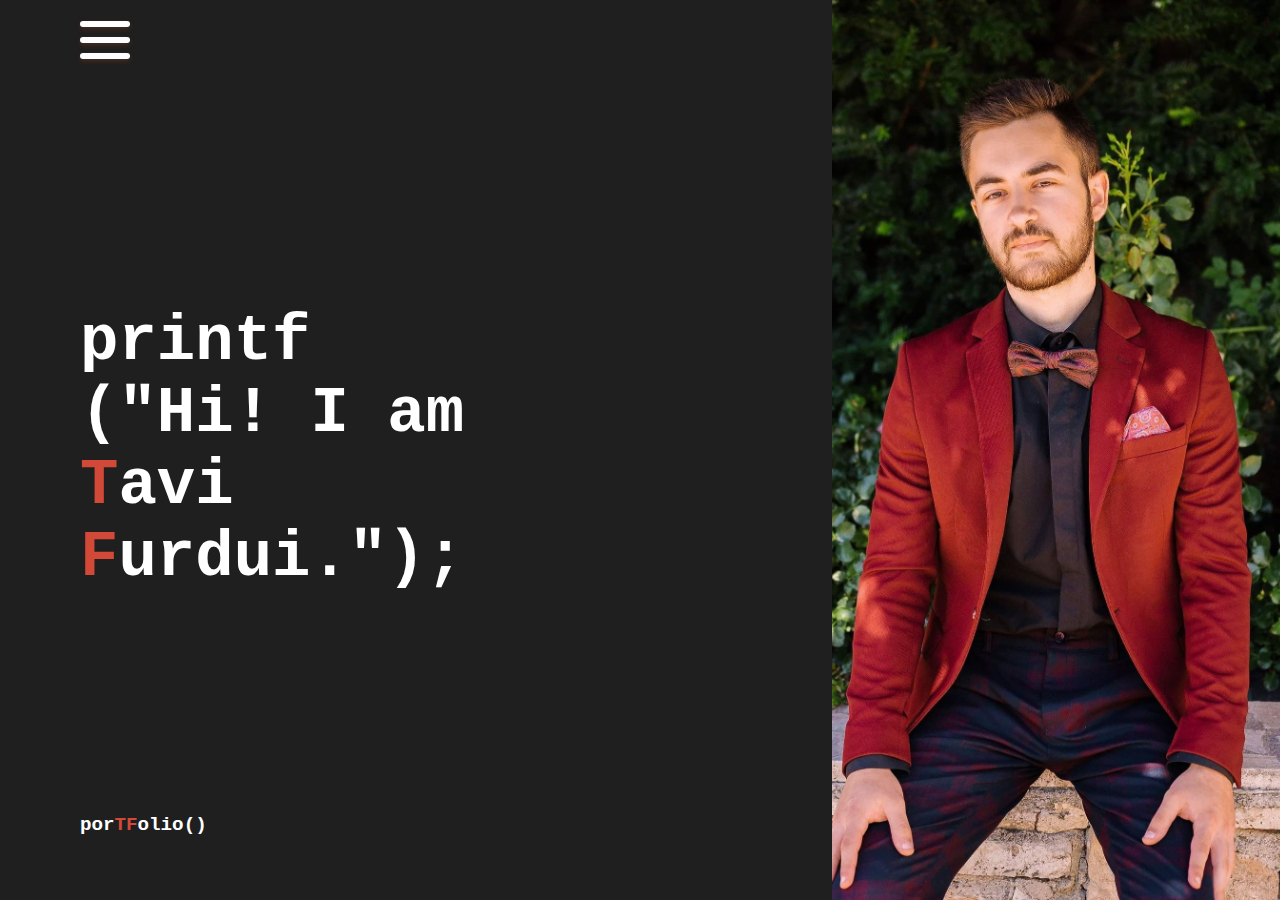
<file: Portfolio/index.html>
<html>
    <head>
        <meta charset="UTF-8" />
        <meta name="viewport" content="width=device-width, initial-scale=1" />

        <title>Tavi Furdui</title>

        <link rel="stylesheet" type="text/css" href="index.css"/>
    </head>
    <body>
        <div class="text">
            <div class="Menu">
                <div class="menu-btn">
                    <div class="menu-btn-burger"></div>
                    <ul class="nav" lang="en">
                        <li><a href="index.html">Home</a></li>
                        <li><a href="about.html">About</a></li>
                        <li><a href="work.html">Work</a></li>
                        <li><a href="contact.html">Contact</a></li>
                    </ul>
                </div>
                <script src="menu.js"></script>
            </div>
            <div class="Hi">
                <h1 lang="en">
                    printf<br>("Hi! I am <br> <div class="tf">T</div>avi <br> <div class="tf">F</div>urdui.");
                </h1>
                <!--<h1 lang="ro">
                    printf<br>("Salut! Sunt <br> <div class="tf">T</div>avi <br> <div class="tf">F</div>urdui.");
                </h1>
                <h1 lang="fr">
                    printf<br>("Salut! Je suis <br> <div class="tf">T</div>avi <br> <div class="tf">F</div>urdui.");
                </h1>-->
            </div>
            <div class="Portfolio">
                <h4>
                    por<div class="tf">TF</div>olio()
                </h4>
            </div>
            <!--<div class="Language">
                <select class="button" id="lang-switch">
                    <option class="button-en" value="en" selected>EN</option>
                    <option class="button-ro" value="ro">RO</option>
                    <option class="button-fr" value="fr">FR</option>
                </select>
            </div>-->
        </div>
        <div class="image"></div>
    </body>
</html>
</file>
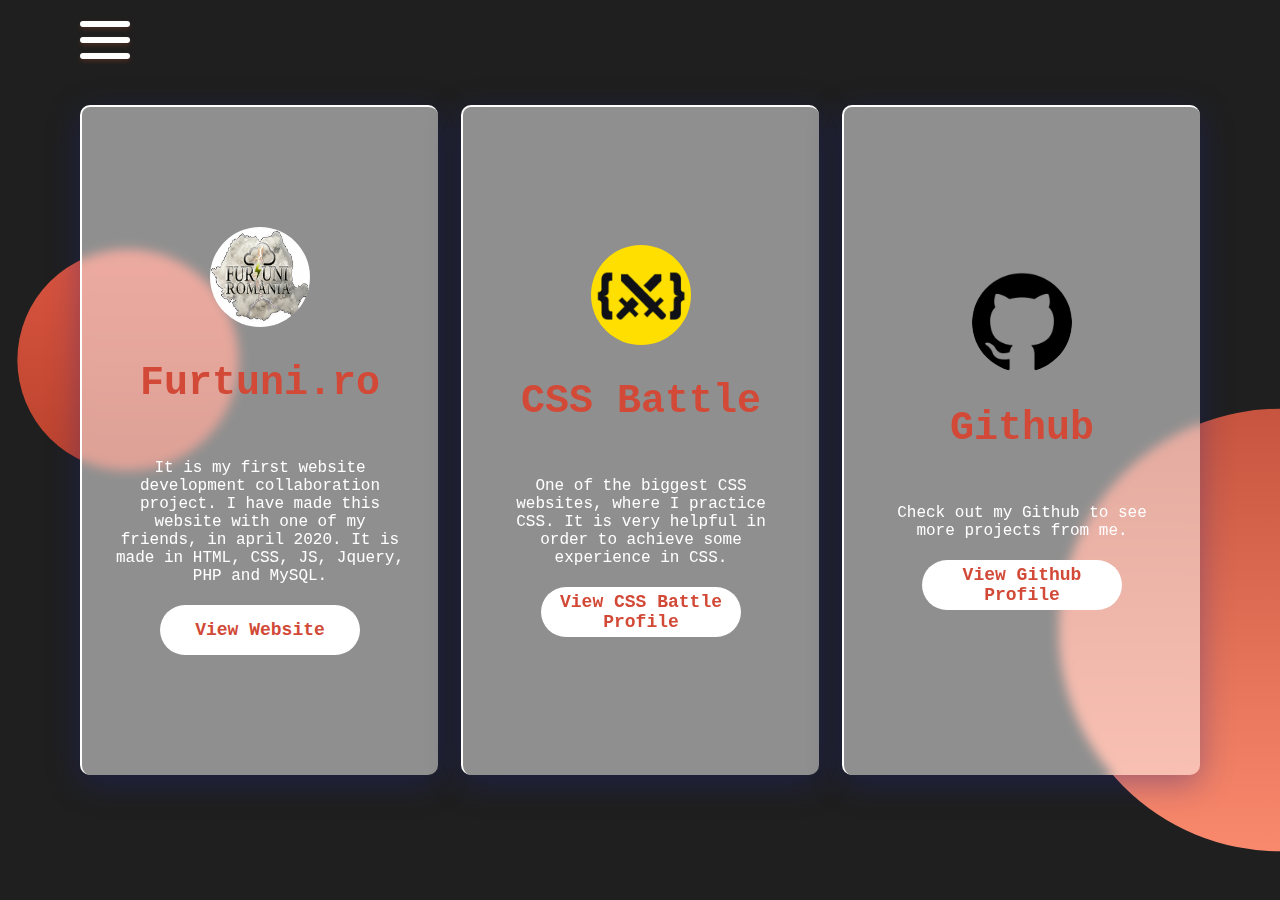
<file: Portfolio/work.html>
<!DOCTYPE html>
<html>
    <head>
        <meta charset="UTF-8" />
        <meta name="viewport" content="width=device-width, initial-scale=1" />

        <title>Tavi Furdui - Work</title>

        <link rel="stylesheet" type="text/css" href="index.css"/>
        <link rel="stylesheet" type="text/css" href="work.css"/>
    </head>
    <body>
        <div class="Menu">
            <div class="menu-btn">
                <div class="menu-btn-burger"></div>
                <ul class="nav">
                    <li><a href="index.html">Home</a></li>
                    <li><a href="about.html">About</a></li>
                    <li><a href="work.html">Work</a></li>
                    <li><a href="contact.html">Contact</a></li>
                </ul>
            </div>
            <script src="menu.js"></script>
        </div>
        <div class="container">
            <div class="furtuni">
                <img src="furtuni.png">
                <h2>Furtuni.ro</h2>
                <div class="description">It is my first website development collaboration project. I have made this website with one of my friends, in april 2020. It is made in HTML, CSS, JS, Jquery, PHP and MySQL.</div>
                <a href="https://www.furtuni.ro/">View Website</a>
            </div>
            <div class="css-battle">
                <img src="css-battle.png">
                <h2>CSS Battle</h2>
                <div class="description">One of the biggest CSS websites, where I practice CSS. It is very helpful in order to achieve some experience in CSS.</div>
                <a href="https://cssbattle.dev/player/tavi">View CSS Battle Profile</a>
            </div>
            <div class="github">
                <img src="github.png">
                <h2>Github</h2>
                <div class="description">Check out my Github to see more projects from me.</div>
                <a href="https://github.com/TaviFurdui">View Github Profile</a>
            </div>
        </div>
    </body>
</html>
</file>
<file: Portfolio/index.css>
body{
    margin:0;
    padding:0;
    font-family:'Courier New', Courier, monospace;
}
:root {
    --red: #D24A37;
    --white: #ffffff;
  }
.text{
    cursor: default;
    width: 65%;
    height: 100%;
    background:rgb(31, 31, 31);
    position: absolute;
    left: 0;
    float: left;
    display: grid;
    grid-template-columns: 1fr 1fr 1fr 1fr;
    grid-template-rows: 0.5fr 2fr 0.5fr;
    gap: 0px 0px;
    grid-template-areas:
        "Menu Menu Menu Menu"
        "Hi Hi Hi Hi"
        "Portfolio Portfolio Language Language";
}
.Menu, .Hi, .Portfolio{
    margin-left:80px;
}
.Menu { 
    grid-area: Menu;
}
.Hi {
    font-size:2.5vw;
    color:var(--white);
    font-weight: 700; 
    grid-area: Hi;
    display: flex;
    align-items: center; 
}
.Portfolio{ 
    font-size: 1.5vw;
    color:var(--white);
    font-weight: 400;
    grid-area: Portfolio; 
    display: flex;
    align-items: center;
}
.Portfolio h4{
    position: relative;
    font-weight: 800;
}
.Language{
    grid-area: Language;
    display: flex;
    justify-content: center;
    align-items: center; 
}
.image{
    background: url("eu_ok.jpg");
    background-size: cover;
    background-repeat: no-repeat;
    background-position: center;
    width: 35%;
    height: 100%;
    position: absolute;
    float: right;
    right:0;
}
.tf{
    font-weight: 700;
    color:var(--red);
    display: inline-block;
}
.tf:hover{
    transform: translateY(-10px);
}
.button{
    position: relative;
    width:45%;
    height:30%;
    background:var(--white);
    border-radius:100px;
    display: flex;
    flex-direction: row;
    font-weight: 800;
    outline: none;
}
.button-ro{
    position:relative;
    width:33.33%;
    height: 100%;
    background:var(--white);
    display: flex;
    justify-content: center;
    align-items: center;
    border-radius:100px;
    font-weight: 800;
}
.button-en{
    position:relative;
    width:33.33%;
    height: 100%;
    background:var(--white);
    display: flex;
    justify-content: center;
    align-items: center;
    border-radius:100px;
    font-weight: 800;
}
.button-fr{
    position:relative;
    width:33.33%;
    height: 100%;
    background:var(--white);
    display: flex;
    justify-content: center;
    align-items: center;
    border-radius:100px;
    font-weight: 800;
}
.button-ro.selected, .button-en.selected, .button-fr.selected{
    transition: all .5s ease-in;
    background:var(--red);
    color:var(--white);
    font-weight: 800;
}
.Language button{
    background:var(--white);
    border:none;
    border-radius:100px;
    cursor: pointer;
    outline: none;
}
.menu-btn {
    position: relative;
    display: flex;
    align-items: center;
    width: 80px;
    height: 80px;
    cursor: pointer;
    transition: all .5s ease-in-out;
}
.menu-btn-burger {
    width: 50px;
    height: 6px;
    background: var(--white);
    border-radius: 5px;
    box-shadow: 0 2px 5px rgba(255,101,47,.2);
    transition: all .5s ease-in-out;
}
.menu-btn-burger::before,
.menu-btn-burger::after {
    content: '';
    position: absolute;
    width: 50px;
    height: 6px;
    background: var(--white);
    border-radius: 5px;
    box-shadow: 0 2px 5px rgba(255,101,47,.2);
    transition: all .5s ease-in-out;
}
.menu-btn-burger::before {
    transform: translateY(-16px);
}
.menu-btn-burger::after {
    transform: translateY(16px);
}
.menu-btn.open .menu-btn-burger {
    transform: translateX(-50px);
    background: transparent;
    box-shadow: none;
}
.menu-btn.open .menu-btn-burger::before {
    transform: rotate(45deg) translate(35px, -35px);
    background:var(--red);
}
.menu-btn.open .menu-btn-burger::after {
    transform: rotate(-45deg) translate(35px, 35px);
    background:var(--red);
}
.nav {
    display: none;
    font-size: 1.5vw;
}
.nav.open{
    display:flex;
    align-items: center;
    justify-content: space-evenly;
    flex-direction: row;
    transform: translateX(50px);
    -webkit-animation: fadein 1s; 
    animation: fadein 1s;
}
@keyframes fadein {
    from { opacity: 0; }
    to   { opacity: 1; }
}
.nav li:first-child{
    left: 16px;
}
.nav.open li a{
	color: var(--white);
	text-decoration: none;
}
.nav.open li a:hover{
	font-weight: 900;
    color:var(--red);
}
.nav.open li{
    display:inline-block;
	list-style: none;
	padding: 16px;
}
@media only screen and (max-width: 600px) {
    .nav {
        display: none;
        font-size: 3vw;
    }
    .Menu, .Hi, .Portfolio{
        margin-left:40px;
    }
    .Hi {
        font-size: 6vw;
    }
    .Portfolio{ 
        font-size: 4vw;
    }
    .image{
        display: none;
    }
    .text{
        width:100%;
    }
    .nav li:first-child{
        left: 0;
    }
    .nav.open li{
        display:inline-block;
        list-style: none;
        padding: 10px;
    }
    .nav ul{
        padding: 0 !important;
    }
}
</file>
<file: Portfolio/work.css>
body{
    margin:0;
    padding:0;
    background:rgb(31, 31, 31);;
    font-family:'Courier New', Courier, monospace;
}
body::before{
    content: '';
    width:100%;
    height:100%;
    left:0;
    top:0;
    position: absolute;
    background:linear-gradient(#fc6a56, rgb(126, 30, 7));
    clip-path: circle(10% at 10% 40%);
}
body::after{
    content: '';
    width:100%;
    height:100%;
    left:0;
    top:0;
    position: absolute;
    background:linear-gradient(#972314, rgb(255, 143, 114));
    clip-path: circle(20% at right 70%);
}
.container{
    z-index:1;
    position: absolute;
    left:80px;
    width:calc(100% - 160px);
    height:80%;
    display: flex;
    flex-direction: row;
    justify-content: space-between;
    align-items: center;
    text-align: center;
}
.furtuni, .css-battle, .github{
    cursor: default;
    padding: 10px;
    position: relative;
    width: 30%;
    height: 90%;
    background: rgba( 255, 255, 255, 0.50 );
    box-shadow: 0 8px 32px 0 rgba( 31, 38, 135, 0.37 );
    backdrop-filter: blur( 5.5px );
    -webkit-backdrop-filter: blur( 5.5px );
    border-radius: 10px;
    border-left: 2px solid rgba(255, 255, 255);
    border-top: 2px solid rgba(255, 255, 255);
    color:white;
    display: flex;
    flex-direction: column;
    align-items: center;
    justify-content: center;
}
.container h2{
    color:#D24A37;
    text-align: center;
    font-weight: 800;
    font-size: 40px;
}
.container img{
    position: relative;
    border-radius: 50%;
    width:100px;
    height:100px;
    image-rendering: optimizeQuality;
}
.furtuni{
    -webkit-animation: fadein 1s; 
    animation: fadein 1s;
}
.css-battle{
    -webkit-animation: fadein 2s; 
    animation: fadein 2s;
}
.github{
    -webkit-animation: fadein 3s; 
    animation: fadein 3s;
}
@keyframes fadein {
    from { opacity: 0; }
    to   { opacity: 1; }
}
.container a{
    display: flex;
    justify-content: center;
    align-items: center;
    position: relative;
    width: 200px;
    height: 50px;
    background: white;
    color:#D24A37;
    text-decoration: none;
    font-weight: 800;
    border-radius:100px;
    text-align: center;
    cursor: pointer;
    font-size: large;
}
.container a:hover{
    background:rgb(163, 158, 158);
    color:tomato;
}
.container .description{
    padding:20px;
}
.furtuni:hover, .css-battle:hover, .github:hover{
    background: rgba( 255, 255, 255, 0.7 );
}
.furtuni:hover .description, .css-battle:hover .description, .github:hover .description{
    font-weight: bold;
}
@media only screen and (max-width: 600px) {
    .nav {
        display: none;
        font-size: 3vw;
    }
    .Menu, .Hi, .Portfolio{
        margin-left:40px;
    }
    .nav li:first-child{
        left: 0;
    }
    .nav.open li{
        display:inline-block;
        list-style: none;
        padding: 10px;
    }
    .nav ul{
        padding: 0 !important;
    }
}
@media only screen and (max-width: 1000px) {
    .furtuni, .css-battle, .github{
        padding: 10px;
        position: relative;
        width: 80%;
        height: 90%;
        margin-bottom: 40px;
    }
    .container{
        z-index:1;
        position: absolute;
        left:40px;
        width:calc(100% - 80px);
        height:80%;
        display: flex;
        flex-direction: column;
        justify-content: space-between;
        align-items: center;
        text-align: center;
    }
}
</file>
